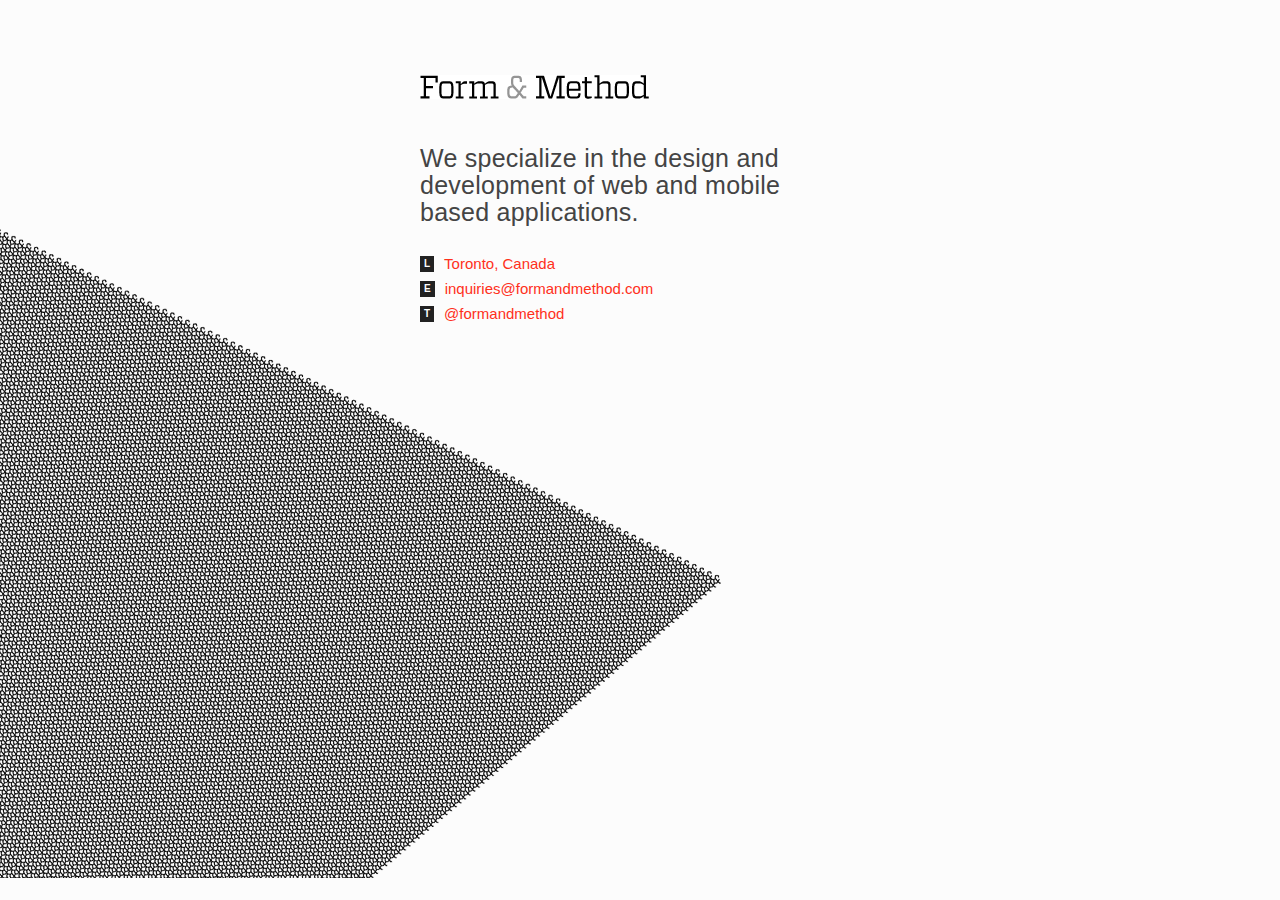
<file: placeholder_site/index.html>
<!DOCTYPE html PUBLIC "-//W3C//DTD XHTML 1.0 Strict//EN" "http://www.w3.org/TR/xhtml1/DTD/xhtml1-strict.dtd">
<html>
  <head>
    <title>Form & Method</title>
    <meta content='text/html; charset=utf-8' http-equiv='Content-Type' />
    <link href='/stylesheets/style.css' media='screen' rel='stylesheet' type='text/css' />
  </head>
  <body>
    <div id='logo'>
      <a href="/">Form & Method</a>
    </div>
    <div id='main'>
      <h1>We specialize in the design and development of web and mobile based applications.</h1>
      <ul>
        <li>
          <span>L</span>
          <a href='http://maps.google.com/maps?f=q&amp;source=s_q&amp;hl=en&amp;geocode=&amp;q=maud+st+toronto&amp;sll=37.0625,-95.677068&amp;sspn=40.001301,77.431641&amp;ie=UTF8&amp;hq=&amp;hnear=Maud+St,+Toronto,+Toronto+Division,+Ontario,+Canada&amp;ll=43.648195,-79.398129&amp;spn=0.004472,0.009452&amp;z=17&amp;iwloc=A' target='_blank'>Toronto, Canada</a>
        </li>
        <li>
          <span>E</span>
          <a href='mailto:inquiries@formandmethod.com'>inquiries@formandmethod.com</a>
        </li>
        <li>
          <span>T</span>
          <a href='http://twitter.com/formandmethod' target='_blank'>@formandmethod</a>
        </li>
      </ul>
    </div>
  </body>
</html>
</file>
<file: stylesheets/style.css>
* {
	margin: 0;
	padding: 0;
	list-style: none;
	text-decoration: none;
	border: 0;
	outline: none;
	font-size: 1em;
}

/* Skinny text */
/* http://orderedlist.com/articles/thining-text-in-safari-under-snow-leopard */
body { -webkit-text-stroke:1px transparent; }
@media only screen and (max-device-width:480px) {
    body {	
      -webkit-text-stroke:0 black; 
    }
}


/* @end */


body {
	font: 15px/20px Calibri, "Myriad Pro", "Lucida Grande", "Lucida Sans", Verdana, sans-serif;
  color: #0d0d0d;
	background: #fcfcfc url(/images/pattern.gif) no-repeat -141px 163px;
}
body.nobg {
  background: none;
}
body.nobg #logo a{  
  margin-left: 200px;
  }

body.nobg h1 {   
  width: 500px!important;
  }

body.nobg #main { 
  width: 600px;
  left: 200px;
  }
body.nobg ul li {
  list-style-type: circle;
}
body.nobg p { 
  margin-bottom: 20px;
}
#logo a { 
  display:block;
  background: #fcfcfc url(/images/formandmethod.png) no-repeat 0 0;
  width: 300px;
  text-indent:-999999px;
  height: 50px;
  margin: 75px 0 0 420px;
}
a {
  text-decoration: none;
}

a:link,
a:visited {
  color: #ff301b;
}
a:hover {
  color: #ff301b;
  text-decoration: underline;
}


ul {
  list-style-type: none;
}


#main {
  position: absolute;
  left: 420px;
  top: 145px;
  width: 400px;
}

#main h1 {
  font-size: 25px;
  font-weight: normal;
  line-height: 27px;
  letter-spacing: 0.01em;
  width: 380px;
  color: #444;

}
#main ul li.title {
  background: #fff;
  padding: 3px 50px;
  margin-left: -50px;
  margin-bottom: 10px;
}
#main ul {
  margin-top: 28px;
}
#main ul li {
  margin-bottom: 5px;
}

#main ul span {
  display:block;
  float:left;
  font-size: 10px;
  font-weight:bold;
  background: #222;
  color: #fff;
  line-height: 12px;
  padding: 2px 4px;
  margin-right: 10px;
  margin-top: 2px;
  
  }
</file>
